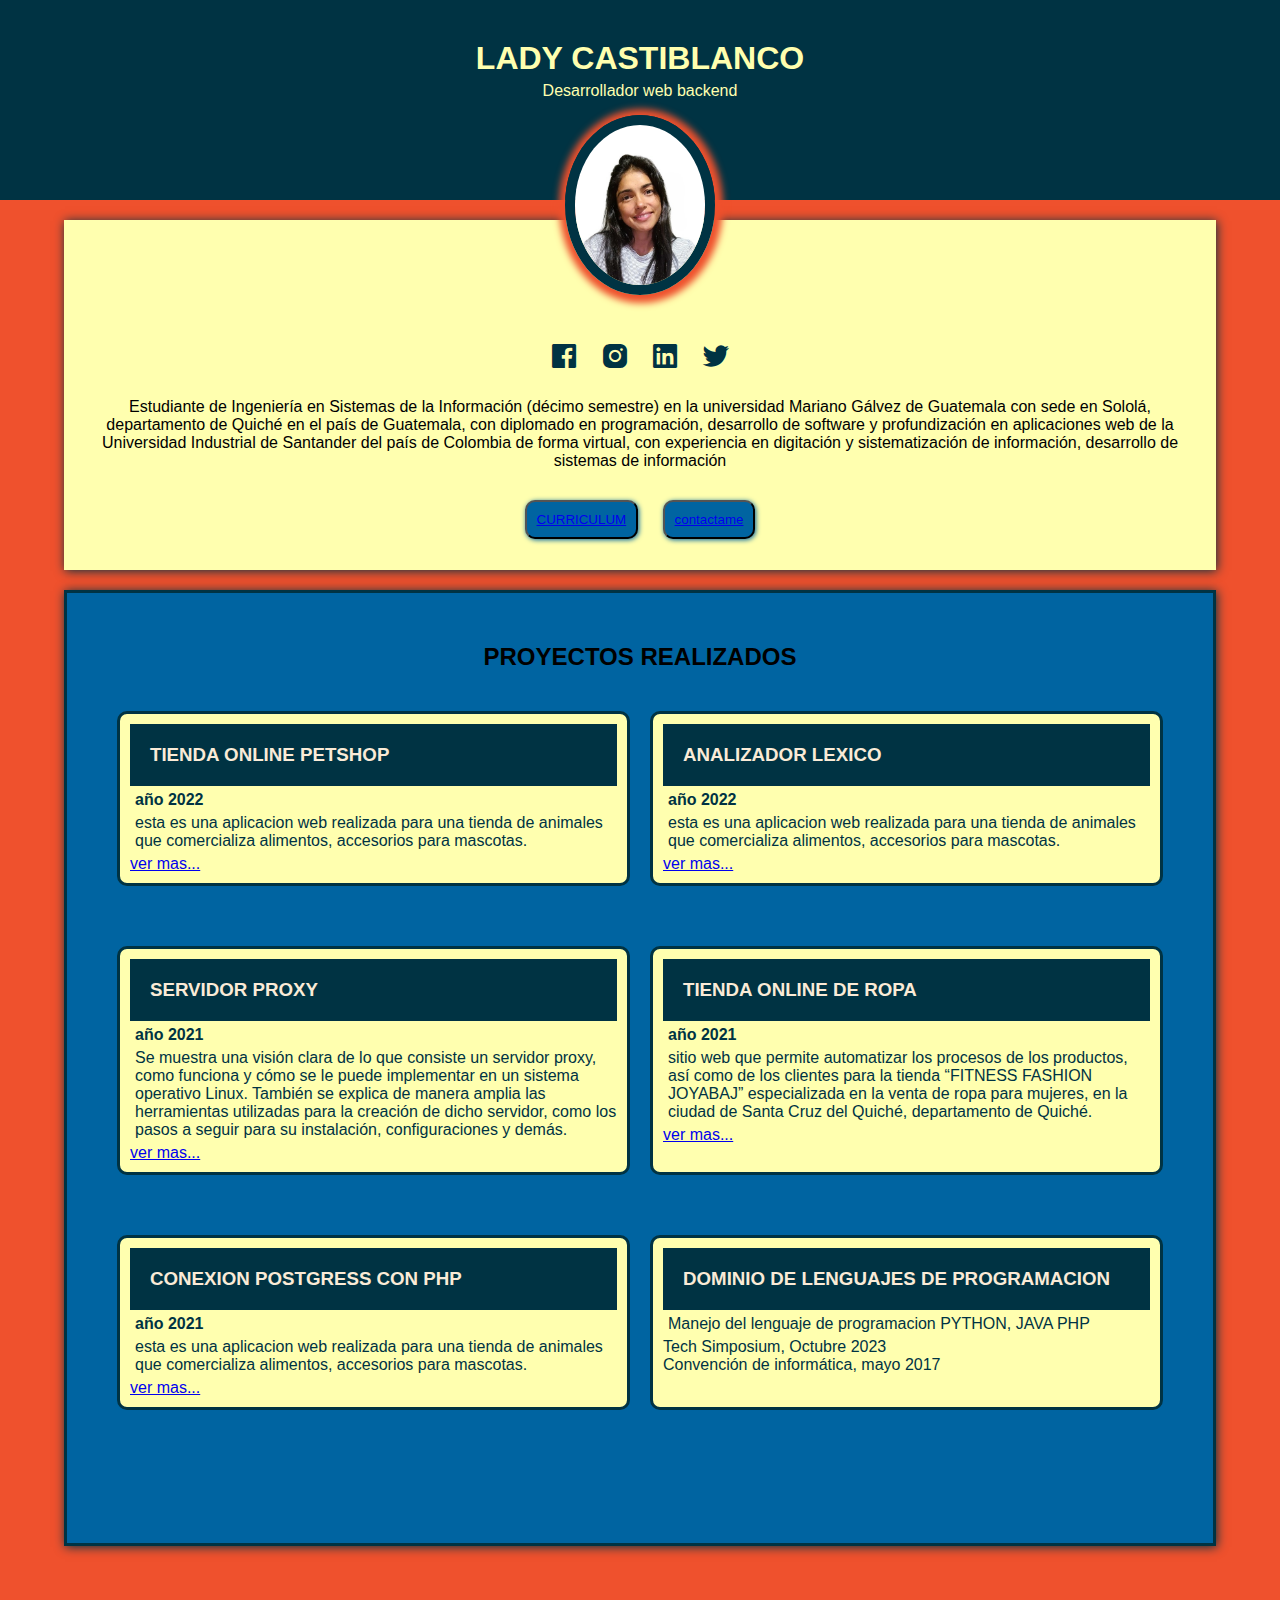
<file: index.html>
<!DOCTYPE html>
<html lang="en">
<head>
    <meta charset="UTF-8">
    <meta http-equiv="X-UA-Compatible" content="IE=edge">
    <meta name="viewport" content="width=device-width, initial-scale=1.0">
    <link href='https://unpkg.com/boxicons@2.1.4/css/boxicons.min.css' rel='stylesheet'>
    <!--el anterior link es para relacionar los iconos de mis redes sociales
    en la pagina de boxicon damos clic en usage y luego copiamos el codigo
    que aparece en el apartado de usage as a font-->
    <link rel="stylesheet" href="estilos.css">
    <title>CURRICULUM VITAE</title>
</head>
<body>
    <header class="header">
        <h1>LADY CASTIBLANCO</h1>
        <p>Desarrollador web backend</p>
        <img src="imagenes/lady1.jpg">
</header>
<main>
    <section class="section">
        <div class="redes">
            <!--los enlaces se consigen en boxicons y se usa la fuente-->
            <i class='bx bxl-facebook-square'></i>
            <i class='bx bxl-instagram-alt'></i>
            <i class='bx bxl-linkedin-square'></i>
            <i class='bx bxl-twitter'></i>
        </div>
        <article>
            Estudiante de Ingeniería en Sistemas de la Información (décimo semestre)
            en la universidad Mariano Gálvez de Guatemala con sede en Sololá, 
            departamento de Quiché en el país de Guatemala, con diplomado en
            programación, desarrollo de software y profundización en aplicaciones web
            de la Universidad Industrial de Santander del país de Colombia de forma 
            virtual, con experiencia en digitación y sistematización de información, 
            desarrollo de sistemas de información
        </article>
        <div class="botones">
            <button>
                <a href="cv.html">CURRICULUM</a>
            </button>
            <button>
                <a href="form_contacto.html">contactame</a>
            </button>
        </div>

    </section>
    <section class="proyectos">
        <h2>PROYECTOS REALIZADOS</h2>
        <div class="contenedor-proyectos">
            <div class="elementos">
                <h3>TIENDA ONLINE PETSHOP</h3>
                <p class="fecha">año 2022</p>
                <p class="descripcion">esta es una aplicacion web realizada para 
                   una tienda de animales que comercializa alimentos,
                   accesorios para mascotas.
                </p>
                <a href="proyecto1.html">ver mas...</a>
            </div>
            <div class="elementos">
                <h3>ANALIZADOR LEXICO</h3>
                <p class="fecha">año 2022</p>
                <p class="descripcion">esta es una aplicacion web realizada para 
                   una tienda de animales que comercializa alimentos,
                   accesorios para mascotas.
                </p>
                <a href="proyecto2.html">ver mas...</a>
            </div>
            <div class="elementos">
                <h3>SERVIDOR PROXY</h3>
                <p class="fecha">año 2021</p>
                <p class="descripcion">Se muestra una visión clara de lo que 
                    consiste un servidor proxy, como funciona y cómo se le 
                    puede implementar en un sistema operativo Linux. También
                    se explica de manera amplia las herramientas utilizadas 
                    para la creación de dicho servidor, como los pasos a                    
                    seguir para su instalación, configuraciones y demás.
                </p>
                <a href="proyecto3.html">ver mas...</a>

            </div>
            <div class="elementos">
                <h3>TIENDA ONLINE DE ROPA</h3>
                <p class="fecha">año 2021</p>
                <p class="descripcion">sitio web que permite automatizar los procesos de los
                    productos, así como de los clientes para la tienda “FITNESS FASHION JOYABAJ”
                    especializada en la venta de ropa para mujeres, en la ciudad de Santa Cruz 
                    del Quiché, departamento de Quiché.
                </p>
                <a href="proyecto4.html">ver mas...</a>
            </div>
            <div class="elementos">
                <h3>CONEXION POSTGRESS CON PHP</h3>
                <p class="fecha">año 2021</p>
                <p class="descripcion">esta es una aplicacion web realizada para 
                   una tienda de animales que comercializa alimentos,
                   accesorios para mascotas.
                </p>
                <a href="proyecto5.html">ver mas...</a>
            </div>
            <div class="elementos">
                <h3>DOMINIO DE LENGUAJES DE PROGRAMACION</h3>
                <p class="descripcion">Manejo del lenguaje de programacion PYTHON, JAVA
                    PHP
                </p>
                <p>
                    Tech Simposium, Octubre 2023 
                </p>
                <p>
                    Convención de informática, mayo 2017
                </p>
            </div>
        </div>
    </section>

</main>
</body>
</html>
</file>
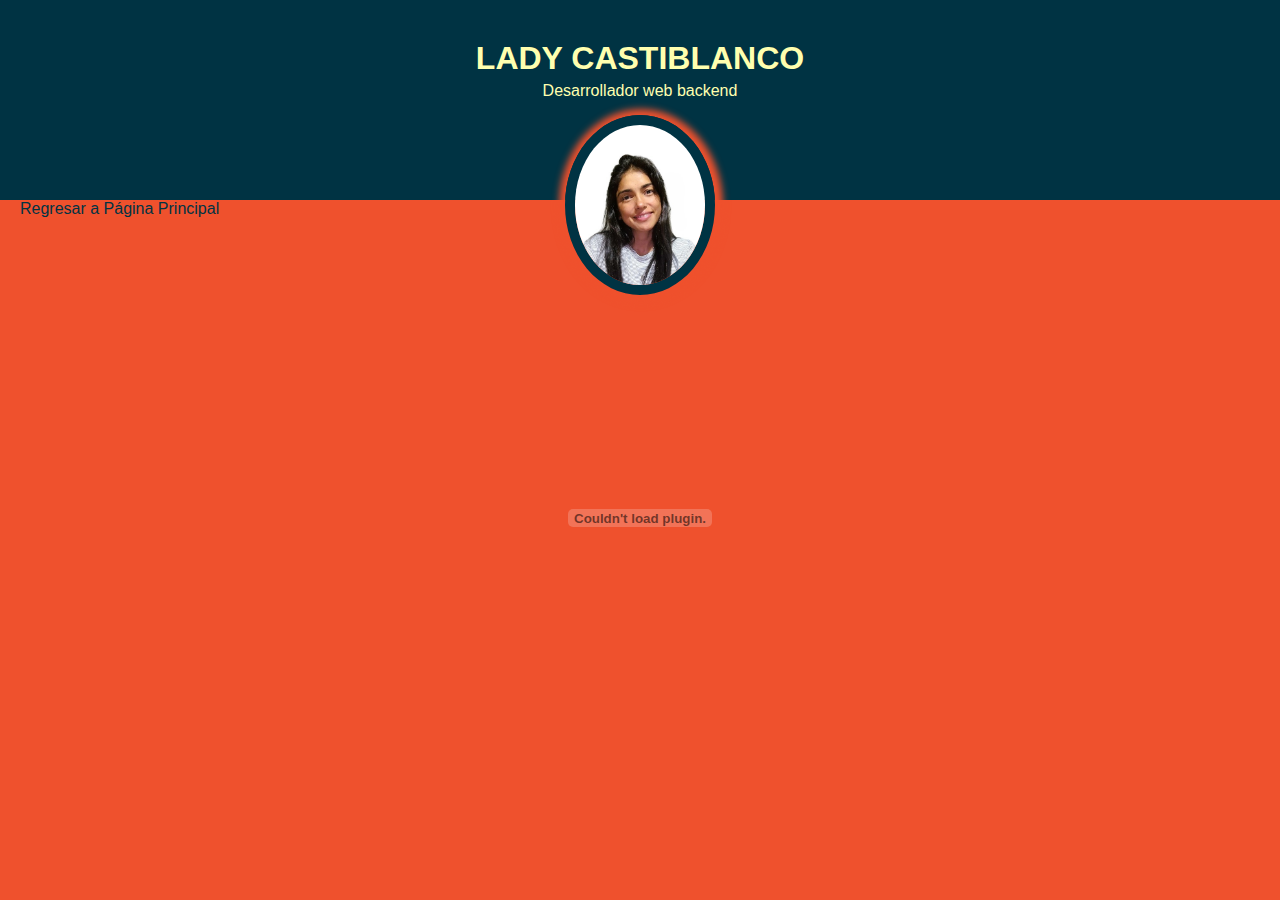
<file: cv.html>
<!DOCTYPE html>
<html lang="en">
<head>
    <meta charset="UTF-8">
    <meta name="viewport" content="width=device-width, initial-scale=1.0">
    <meta http-equiv="X-UA-Compatible" content="IE=edge">
    <link rel="stylesheet" href="estilos.css">
    <title>Proyecto 01</title>
</head>
<body>
    <header class="header">
        <h1>LADY CASTIBLANCO</h1>
        <p>Desarrollador web backend</p>
        <img src="imagenes/lady1.jpg">
</header>
<nav class="navegador">
    <ul>
        <li><a href="index.html">Regresar a Página Principal</a></li>
    </ul>
</nav>

<div><embed src="CV_2024_APP.pdf" type="application/pdf" class="CV"></embed>
</div>
</body>
</html>
</file>
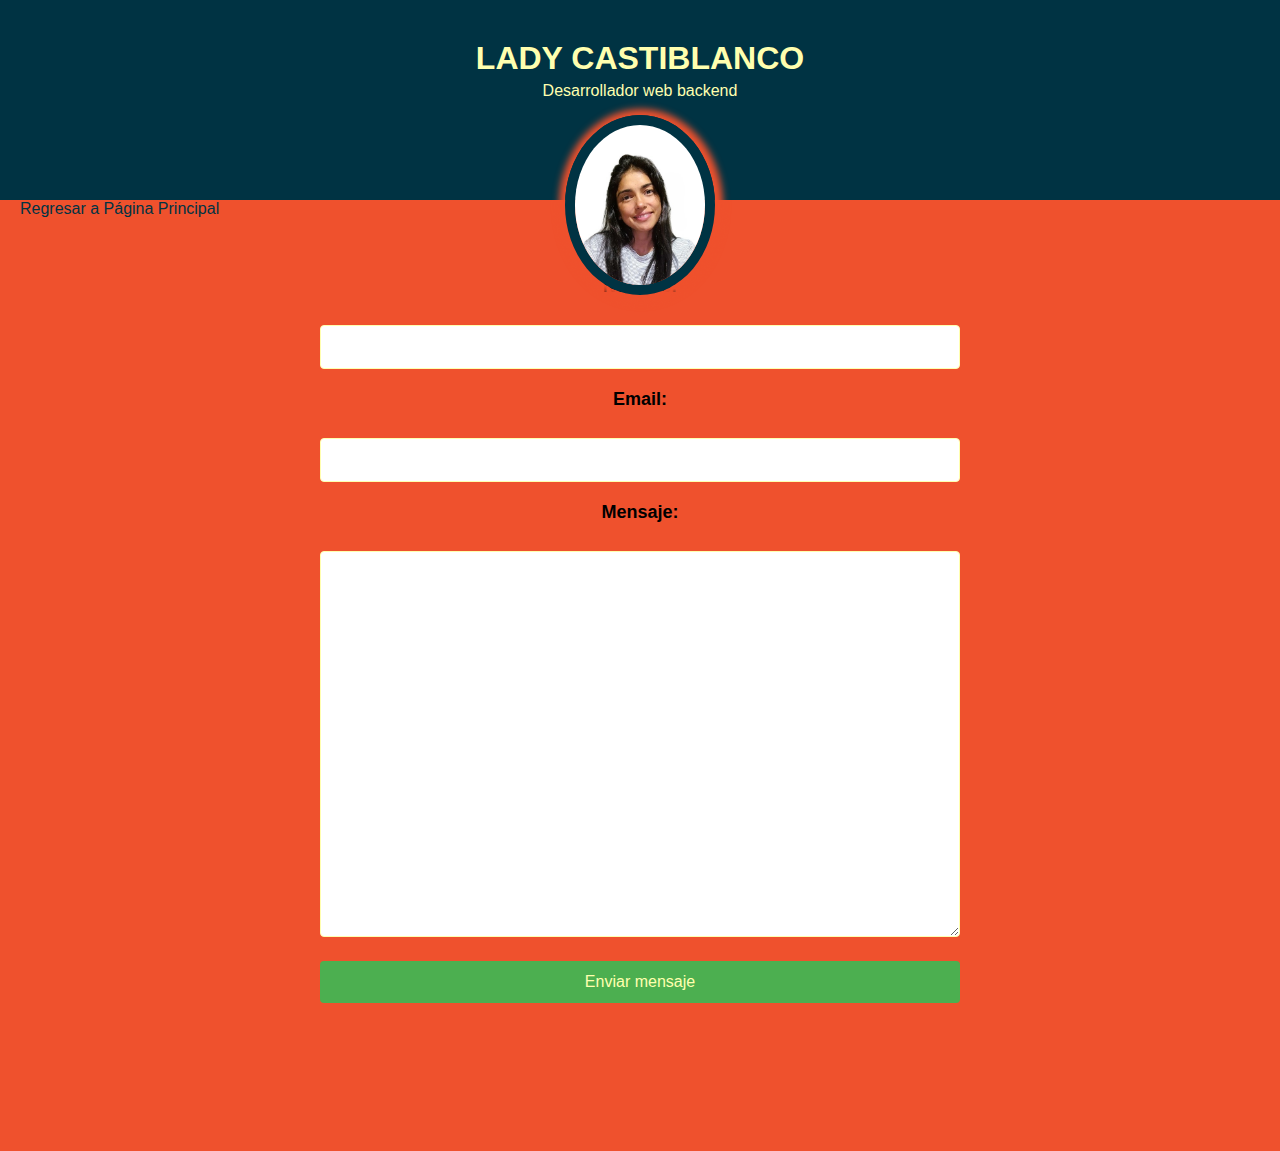
<file: form_contacto.html>
<!DOCTYPE html>
<html lang="en">
<head>
    <meta charset="UTF-8">
    <meta name="viewport" content="width=device-width, initial-scale=1.0">
    <meta http-equiv="X-UA-Compatible" content="IE=edge">
    <link rel="stylesheet" href="estilos.css">
    <title>Proyecto 01</title>
</head>
<body>
    <header class="header">
        <h1>LADY CASTIBLANCO</h1>
        <p>Desarrollador web backend</p>
        <img src="imagenes/lady1.jpg">
</header>
<nav class="navegador">
    <ul>
        <li><a href="index.html">Regresar a Página Principal</a></li>
    </ul>
</nav>
<section class="formulario">
<form" method="POST">
<br>
  <label for="nombre">Nombre:</label><br/>
  <input type="text" id="nombre" name="nombre" /><br />
  <label for="email">Email:</label><br />
  <input type="email" id="email" name="email" /><br />
  <label for="mensaje">Mensaje:</label><br />
  <textarea name="biografia" id="" cols="60" rows="20"></textarea><br />
  <input type="submit" value="Enviar mensaje" />
</form>
</section>


</body>
</html>
</file>
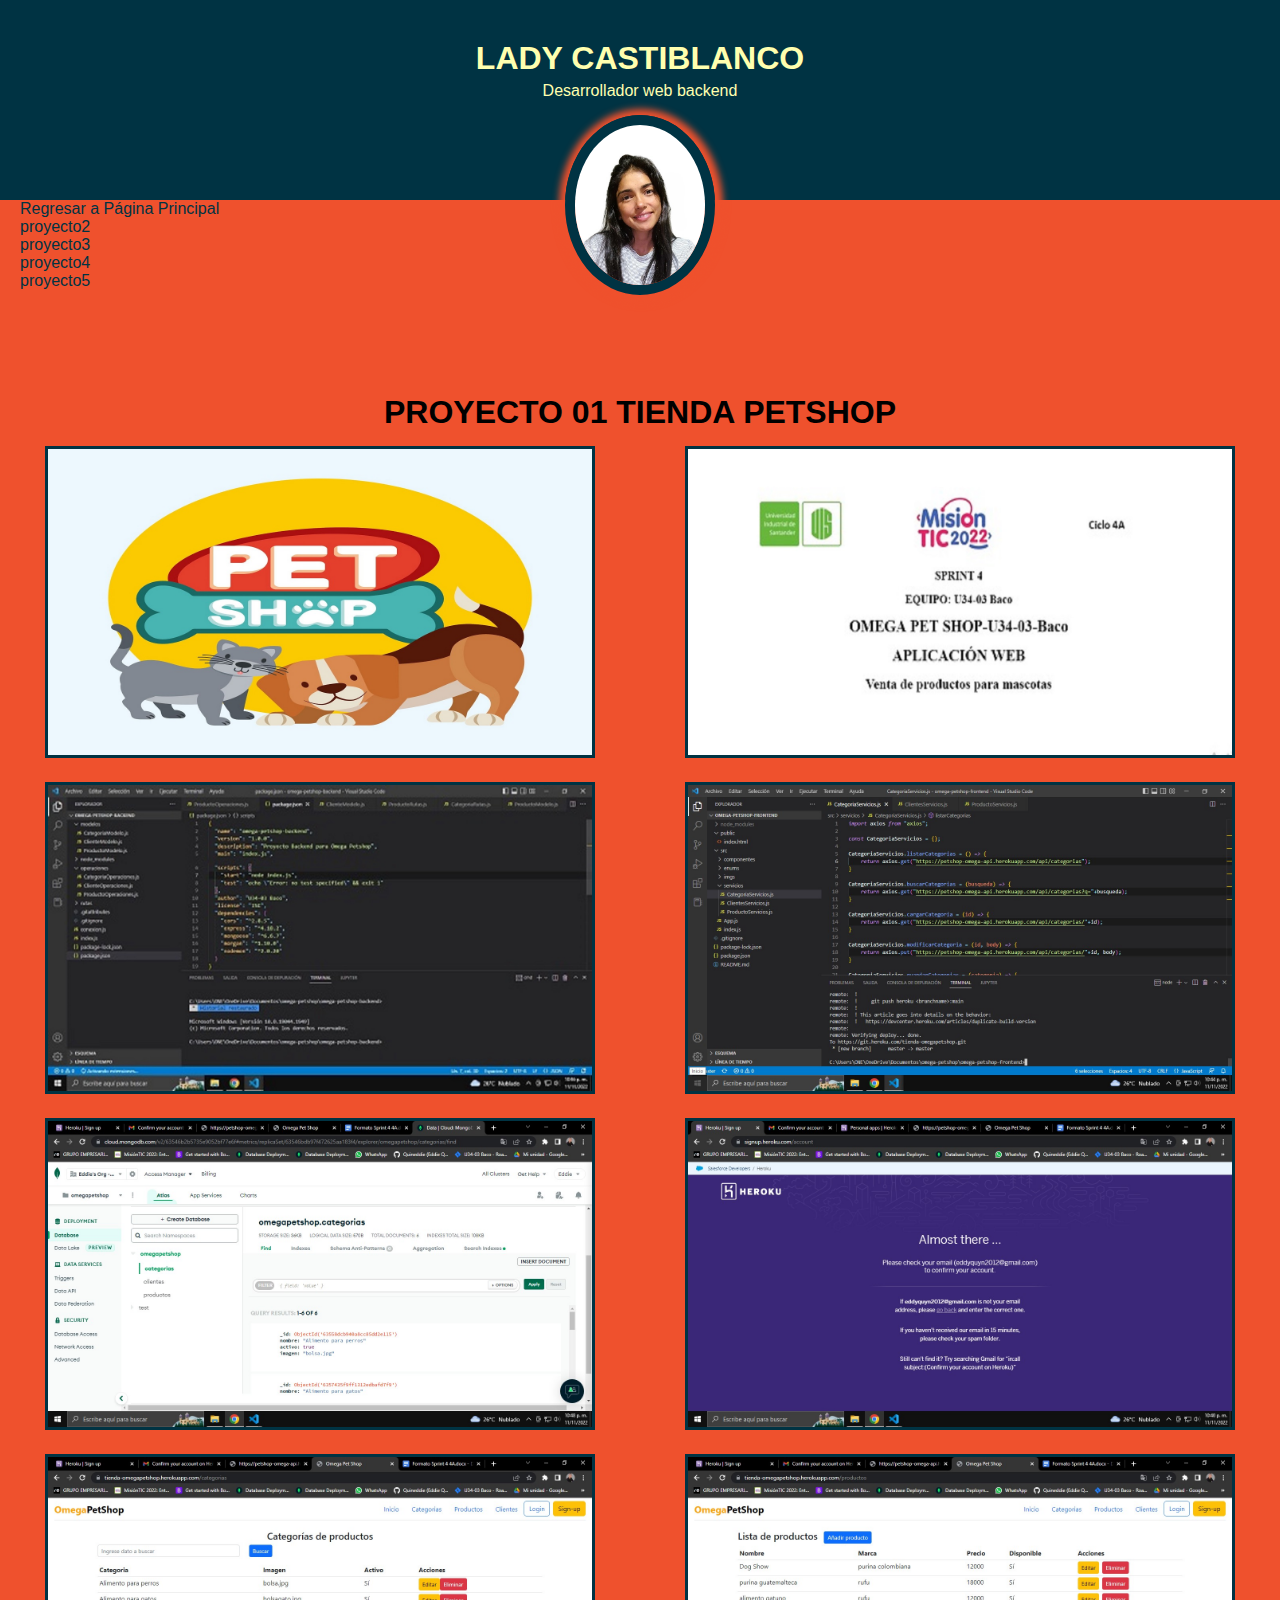
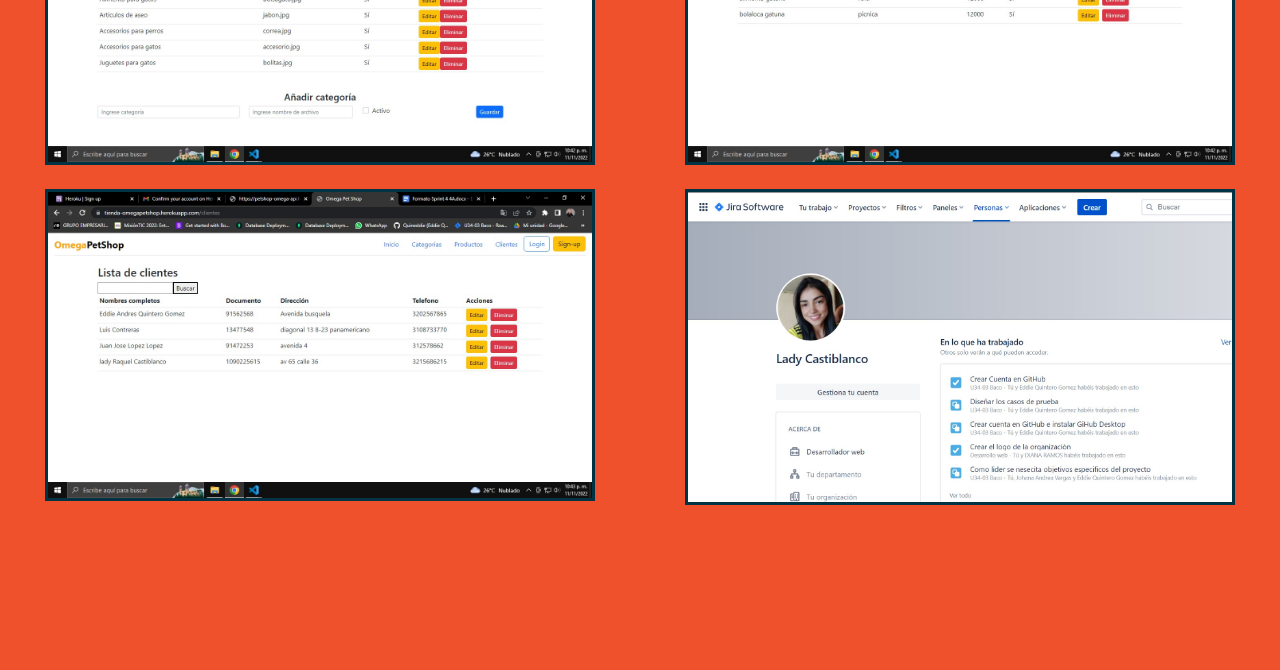
<file: proyecto1.html>
<!DOCTYPE html>
<html lang="en">
<head>
    <meta charset="UTF-8">
    <meta name="viewport" content="width=device-width, initial-scale=1.0">
    <meta http-equiv="X-UA-Compatible" content="IE=edge">
    <link rel="stylesheet" href="estilos.css">
    <title>Proyecto 01</title>
</head>
<body>
<header class="header">
        <h1>LADY CASTIBLANCO</h1>
        <p>Desarrollador web backend</p>
        <img src="imagenes/lady1.jpg">
</header>
<nav class="navegador">
  <ul>
      <li><a href="index.html">Regresar a Página Principal</a></li>
      <li><a href="proyecto2.html">proyecto2</a></li>
      <li><a href="proyecto3.html">proyecto3</a></li>
      <li><a href="proyecto4.html">proyecto4</a></li>
      <li><a href="proyecto5.html">proyecto5</a></li>
  </ul>
</nav>
<main>
    <section class="proyectos1">
        <h1>PROYECTO 01 TIENDA PETSHOP</h1>
        <article class="img_proyectos">
          <ul>
                <li><img src = "./imagenes/proyecto01/PETSHOP.jpg" alt = "" class = "img" width="550px"></li>
  
                <li><img src = "./imagenes/proyecto01/IMG1.jpg" alt = "" class = "img" width="550px"></li>
              
  
                <li><img src = "./imagenes/proyecto01/IMG2.jpg" alt = "" class = "img" width="550px"></li>
               
  
                <li><img src = "./imagenes/proyecto01/IMG3.jpg" alt = "" class = "img" width="550px"></li>
               
  
                <li><img src = "./imagenes/proyecto01/IMG4.jpg" alt = "" class = "img" width="550px"></li>
               
                <li><img src = "./imagenes/proyecto01/IMG5.jpg" alt = "" class = "img" width="550px"></li> 

                <li><img src = "./imagenes/proyecto01/IMG7.jpg" alt = "" class = "img" width="550px"></li>
              
  
                <li><img src = "./imagenes/proyecto01/IMG8.jpg" alt = "" class = "img" width="550px"></li>
               
  
                <li><img src = "./imagenes/proyecto01/IMG9.jpg" alt = "" class = "img" width="550px"></li>
               
  
                <li><img src = "./imagenes/proyecto01/IMG10.jpg" alt = "" class = "img" width="550px"></li>
               
          </div>
          </ul>
        </article>
      </section>
</main>
</body>
</html>
</file>
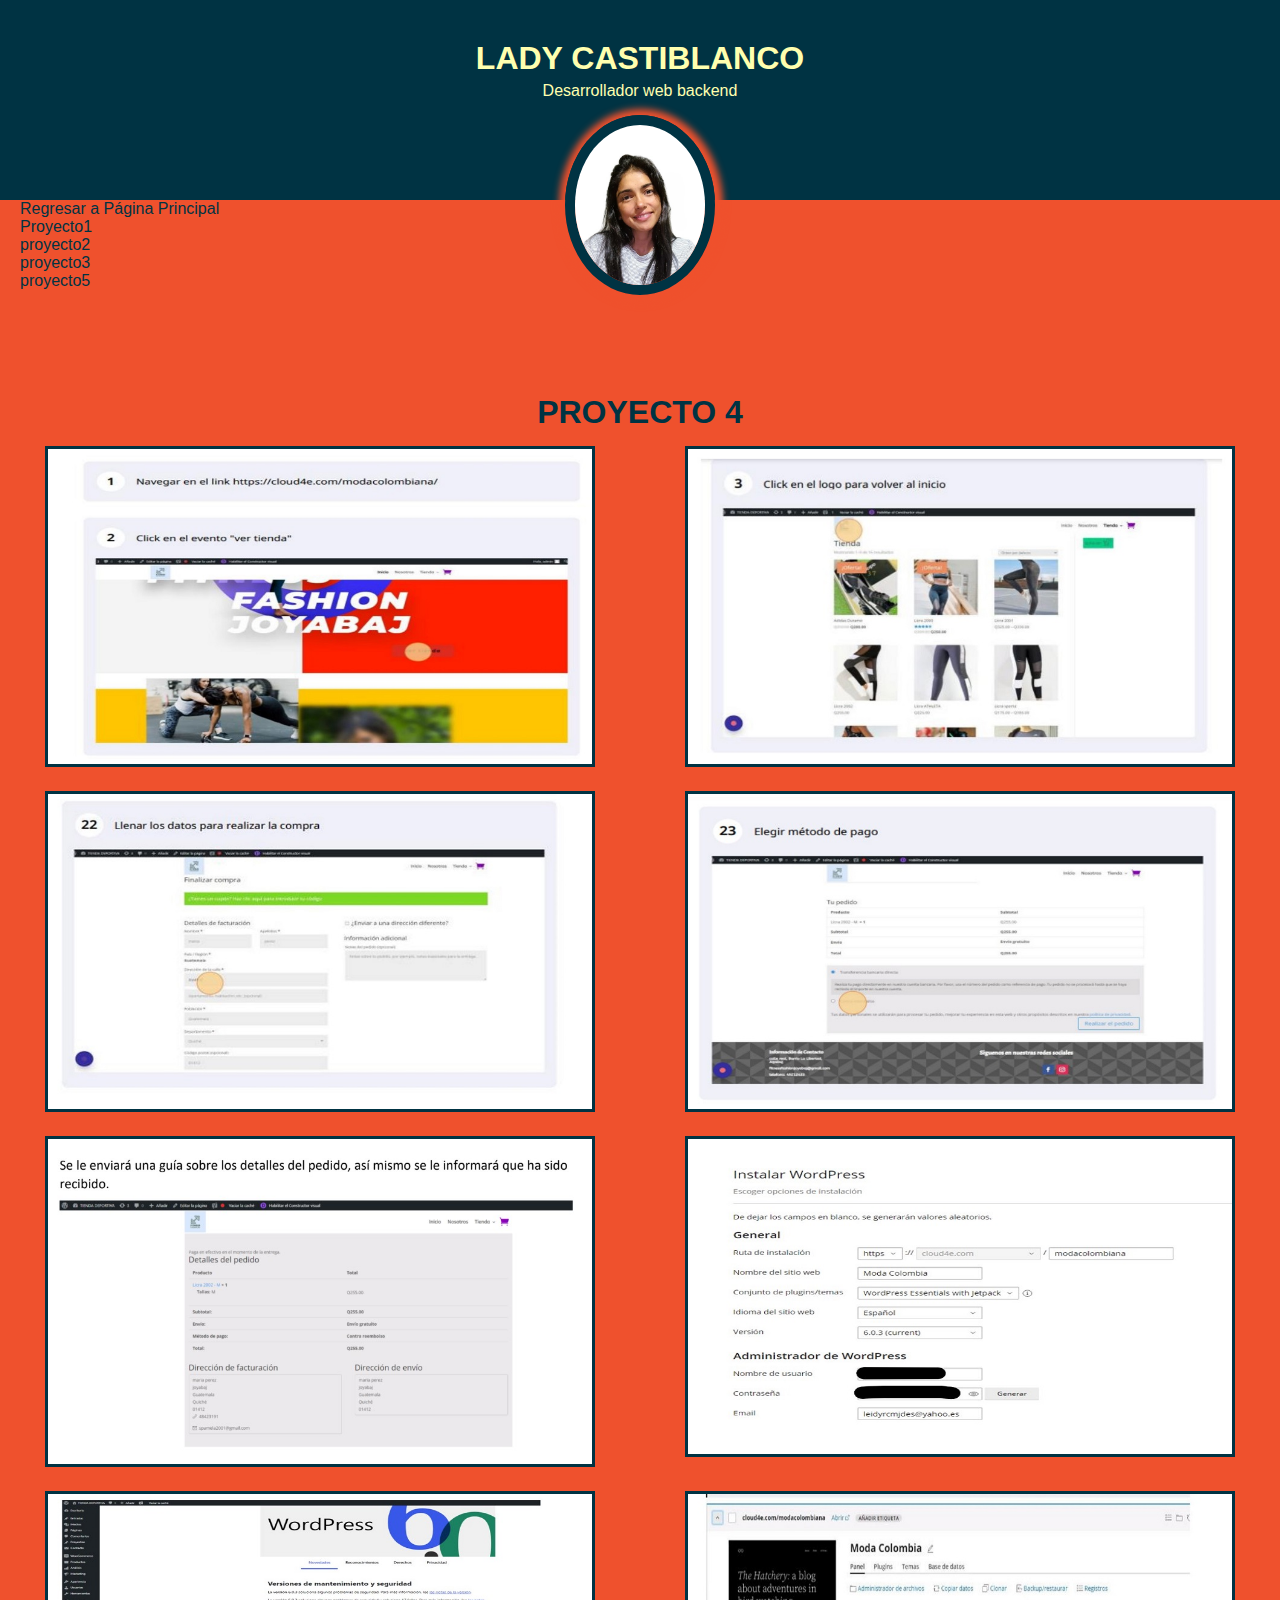
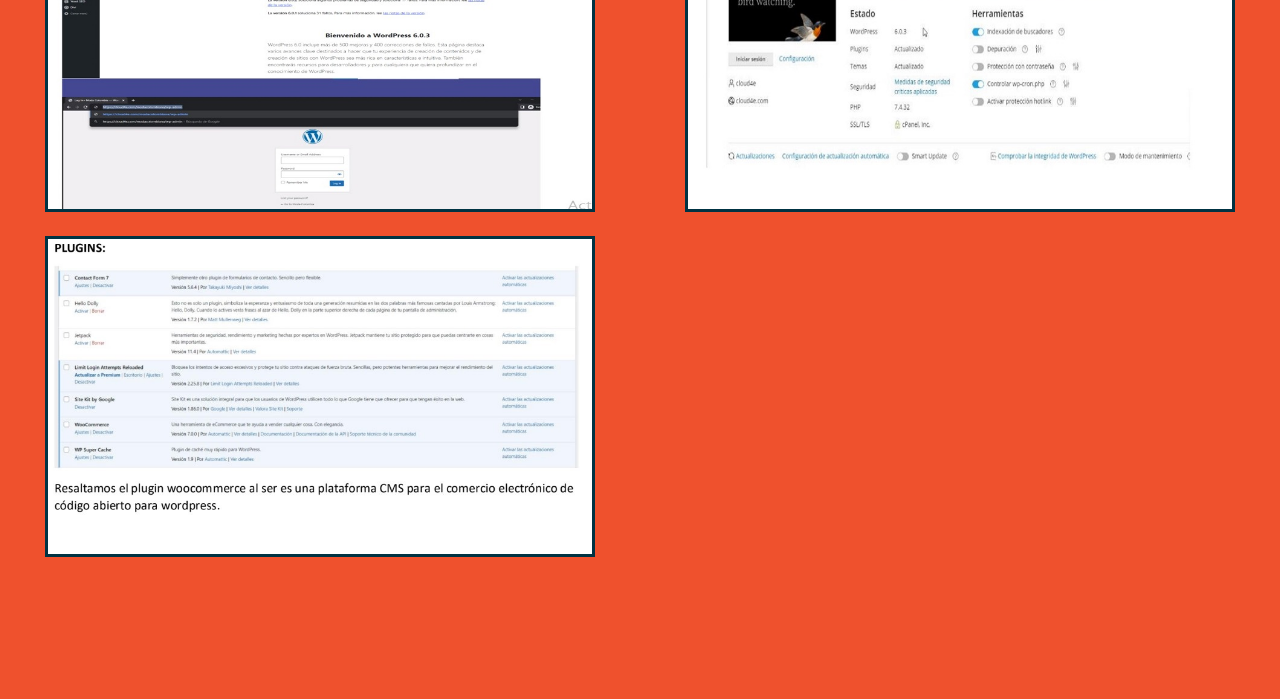
<file: proyecto4.html>
<!DOCTYPE html>
<html lang="en">
<head>
    <meta charset="UTF-8">
    <meta name="viewport" content="width=device-width, initial-scale=1.0">
    <meta http-equiv="X-UA-Compatible" content="IE=edge">
    <link rel="stylesheet" href="estilos.css">
    <title>Proyecto 01</title>
</head>
<body>
<header class="header">
        <h1>LADY CASTIBLANCO</h1>
        <p>Desarrollador web backend</p>
        <img src="imagenes/lady1.jpg">
</header>
<nav class="navegador">
    <ul>
        <li><a href="index.html">Regresar a Página Principal</a></li>
        <li><a href="proyecto1.html">Proyecto1</a></li>
        <li><a href="proyecto2.html">proyecto2</a></li>
        <li><a href="proyecto3.html">proyecto3</a></li>
        <li><a href="proyecto5.html">proyecto5</a></li>
    </ul>
<main>
       <section class="proyectos1">
        <h1>PROYECTO 4</h1>
        <article class="img_proyectos">
          <ul>
                <li><img src = "./imagenes/proyecto04/IMG1.jpg" alt = "" class = "img" width="550px"></a></li>
              
                <li><img src = "./imagenes/proyecto04/IMG2.jpg" alt = "" class = "img" width="550px"></a></li>
               
                <li><img src = "./imagenes/proyecto04/IMG3.jpg" alt = "" class = "img" width="550px"></a></li>
               
                <li><img src = "./imagenes/proyecto04/IMG4.jpg" alt = "" class = "img" width="550px"></a></li>
               
                <li><img src = "./imagenes/proyecto04/IMG5.jpg" alt = "" class = "img" width="550px"></a></li> 

                <li><img src = "./imagenes/proyecto04/IMG7.jpg" alt = "" class = "img" width="550px"></a></li>
              
                <li><img src = "./imagenes/proyecto04/IMG8.jpg" alt = "" class = "img" width="550px"></a></li>
               
                <li><img src = "./imagenes/proyecto04/IMG9.jpg" alt = "" class = "img" width="550px"></a></li>
               
                <li><img src = "./imagenes/proyecto04/IMG10.jpg" alt = "" class = "img" width="550px"></a></li>

          </div>
          </ul>
        </article>
      </section>
</main>
</body>
</html>
</file>
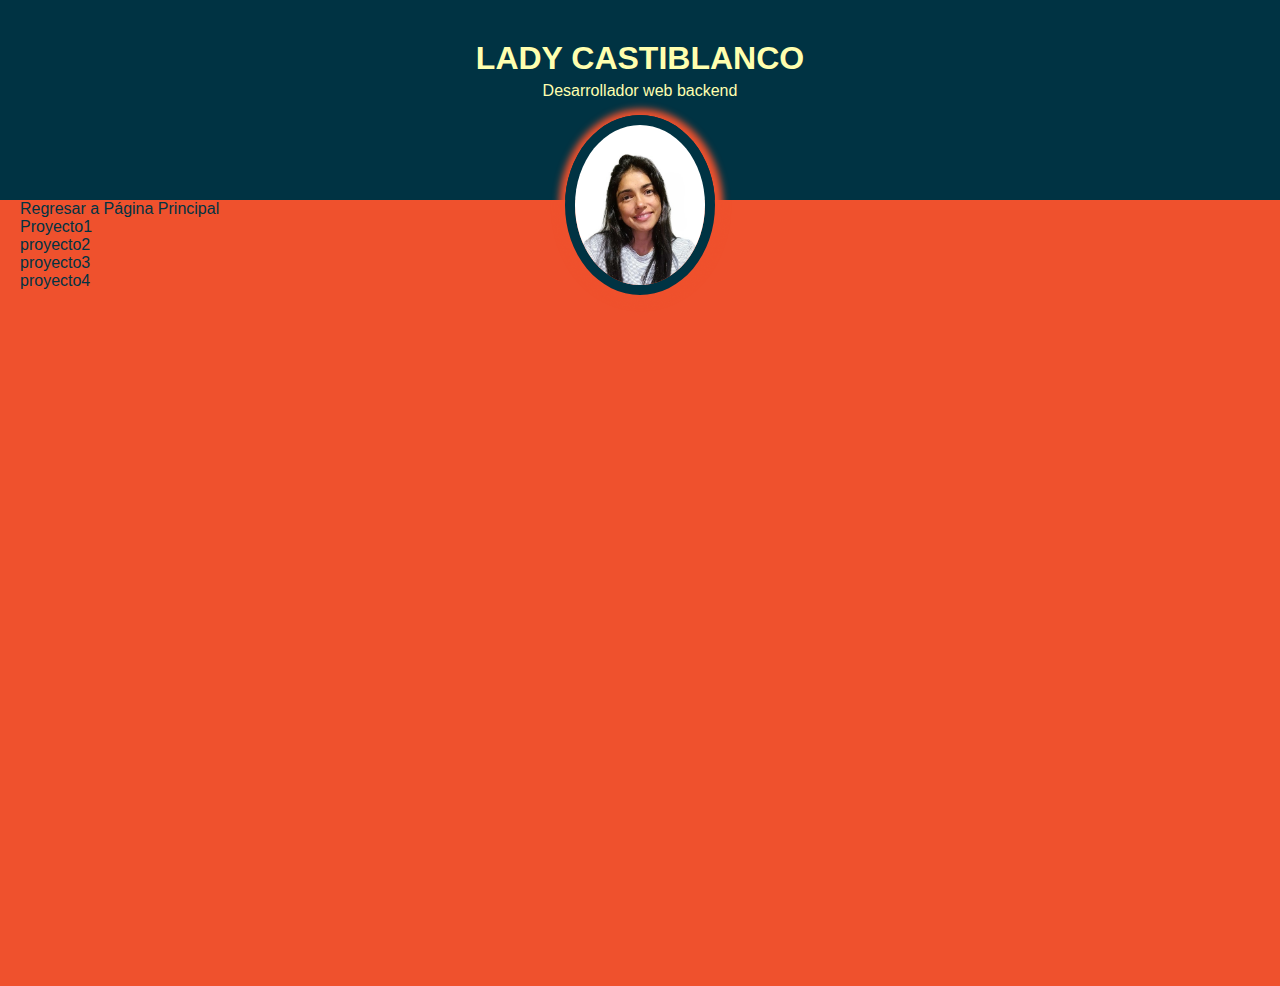
<file: proyecto5.html>
<!DOCTYPE html>
<html lang="en">
<head>
    <meta charset="UTF-8">
    <meta name="viewport" content="width=device-width, initial-scale=1.0">
    <meta http-equiv="X-UA-Compatible" content="IE=edge">
    <link rel="stylesheet" href="estilos.css">
    <title>Proyecto 05</title>
</head>
<body>
<header class="header">
        <h1>LADY CASTIBLANCO</h1>
        <p>Desarrollador web backend</p>
        <img src="imagenes/lady1.jpg">
</header>
<nav class="navegador">
    <ul>
        <li><a href="index.html">Regresar a Página Principal</a></li>
        <li><a href="proyecto1.html">Proyecto1</a></li>
        <li><a href="proyecto2.html">proyecto2</a></li>
        <li><a href="proyecto3.html">proyecto3</a></li>
        <li><a href="proyecto4.html">proyecto4</a></li>
    </ul>
</nav>
    <section class="seccionp5">
        <iframe width="1000" height="500" src="https://www.youtube.com/embed/OYKgdU0RW3c?si=24h4X8X1f5mbr5xh" title="YouTube video player" frameborder="0" allow="accelerometer; autoplay; clipboard-write; encrypted-media; gyroscope; picture-in-picture; web-share" referrerpolicy="strict-origin-when-cross-origin" allowfullscreen></iframe>
    </section>

</body>
</html>
</file>
<file: estilos.css>
*{
    margin: 0;
    padding: 0;
    box-sizing: border-box;
    font-family: sans-serif;
}

body {
    background-color: #ef512d;

}
.header {
    height: 200px;
    color: #ffffaf;
    background-color: #003343;
    text-align: center;
    
}


h1 {
    padding: 40px 0 5px 0;/*1er numero espacio arriba del titulo 
    segundo numero espacio ala izquierda del titulo
    tercer numero abajo del titulo
    cuarto numero a la derecha del titulo
    */
    font-size: 2rem;
}

.header p {
    font-size: 1rem;
    margin-bottom: 10px;/*para separar del titulo*/
}

.header img {
    border: solid #003343 10px;
    transform: translateY(5px);/*para que podamos mover la imagen en Y*/
    width: 150px; /*ancho de la imagen*/
    border-radius: 50%; /*para que la imagen quede redonda*/
    box-shadow: 1px 1px 7px 7px #ef512d; /*el sombreado de la imagen*/
    
}

.navegador {
    color: #003343;
}

.navegador ul li a {
    color:#003343;
    text-decoration: none;
    padding: 10px 20px;
    }

.navegador li a:hover {
    color: #ffffaf;
}

.CV {
    width: 100%;
    height: 600px;
    
}

main {
    height: 220vh;/*es viewport height que es la altura o porcentaje de 
    como se vera el main en la altura de la pantalla*/
    
}

.section {
    margin: 20px auto;
    padding: 100px 30px;/* 30 de espacio a los lados */
    padding-bottom: 250px;/*50 para el espacio de abajo*/
    height: 50px;
    width: 90%;
    box-shadow: 1px 1px 10px #003343;
    text-align: center;
    background-color: #ffffaf;
}

.redes {
    padding: 20px 0 ;
    color: #003343;
    font-size: 2rem;

}

.redes i {
    margin: 0 5px;/*espacio entre iconos*/
} 

.section article {
    text-align: center;
    margin-bottom: 30px;/*margen abajo*/
}

.botones button {
    padding: 10px 10px;
    background-color: #0064a1;
    margin: 0 10px;/*arriba y abajo 0 y a los lados 10px*/
    box-shadow: 1px 1px 5px #0064a1;
    border-radius: 10px;

}

.proyectos {
    border: solid #003343;
    background-color: #0064a1;
    margin: 20px auto;
    padding: 50px 30px;/* 30 de espacio a los lados */
    padding-bottom: 900px;/*para el espacio de abajo*/
    height: 50px;
    width: 90%; 
    box-shadow: 1px 1px 10px #003343; 

}

.proyectos h2 {
    text-align: center;
    padding-bottom: 20px;
}

.contenedor-proyectos {
    display: grid;
    grid-template-columns: repeat(2,1fr);
    padding: 20px;
    background-color: solid antiquewhite;
    gap: 20px;/*separar entre div*/

}

.elementos {
    background-color: #ffffaf;
    color: #003343;
    border: solid #003343;
    border-radius: 10px;
    margin-bottom: 40px;
    padding: 10px;
}

.elementos h3 {
    padding: 20px;
    background-color: #003343;
    color: antiquewhite;
    font-weight: 100px;
}

.elementos .fecha {
    font-weight: 600;
    margin-top: 5px;
    margin-bottom: 5px;
    margin-left: 5px;

}

.elementos .descripcion {
    margin-top: 5px;
    margin-left: 5px;
    margin-bottom: 5px;
}


.proyectos1 {
    padding-top: 5%;
    text-align: center;
}

.proyectos1 h1 {
    text-align: center;
}
.proyectos1 .img_proyectos {
    padding-bottom: 10%;
}
.proyectos1 ul  {
  list-style-type: none;
  display: grid;
  grid-template-columns: repeat(2,1fr);
  padding: 10px;
  background-color: solid antiquewhite;
  gap: 20px;/*separar entre div*/
}

.proyectos1 ul li  {
   
  
  z-index: 0;

}

.proyectos1 ul li .img {
    border: solid #003343;
   
}

.p2 {
    padding-top: 5%;

}
.p2 h1 {
    text-align: center;
}

.proyectos2 {
    display: grid;
    grid-template-columns: repeat(2, 1fr);
    grid-auto-rows: 300px;
    padding-left: 10px;
    padding-right: 10px;
    padding-bottom: 10%;
  }

 

  .img-proyectos2 {
   
    text-align: center;
    padding-top: 10px;
  }



.seccionp5 {
    text-align: center;
    padding-top: 5%;
    padding-bottom: 10%;

}

.formulario {
    text-align: center;
    padding-top: 40px;
    padding-bottom: 10%;
}
.formulario form {
    width: 500px;
    margin: 0 auto;
    text-align: left;
    padding: 20px;
    border: 1px solid #ffffaf;
    border-radius: 5px;
  }
  
.formulario label {
    display: block;
    margin-bottom: 10px;
    font-size: 18px;
    font-weight: bold;
  }
  
 .formulario input, textarea {
    width: 50%;
    padding: 12px 20px;
    margin-bottom: 20px;
    border: 1px solid #ffffaf;
    border-radius: 4px;
    box-sizing: border-box;
    font-size: 16px;
  }
  
 .formulario input[type="submit"] {
    background-color: #4caf50;
    color: #ffffaf;
    padding: 12px 20px;
    border: none;
    border-radius: 4px;
    cursor: pointer;
  }
  
.formulario input[type="submit"]:hover {
    background-color: #003343;
  }

/* PALETA DE COLORES
.color1 {color: #003343;}
.color2 {color: #0064a1;}
.color3 {color: #ef512d;}
.color4 {color: #ffd03e;}
.color5 {color: #ffffaf;}
*/
</file>
